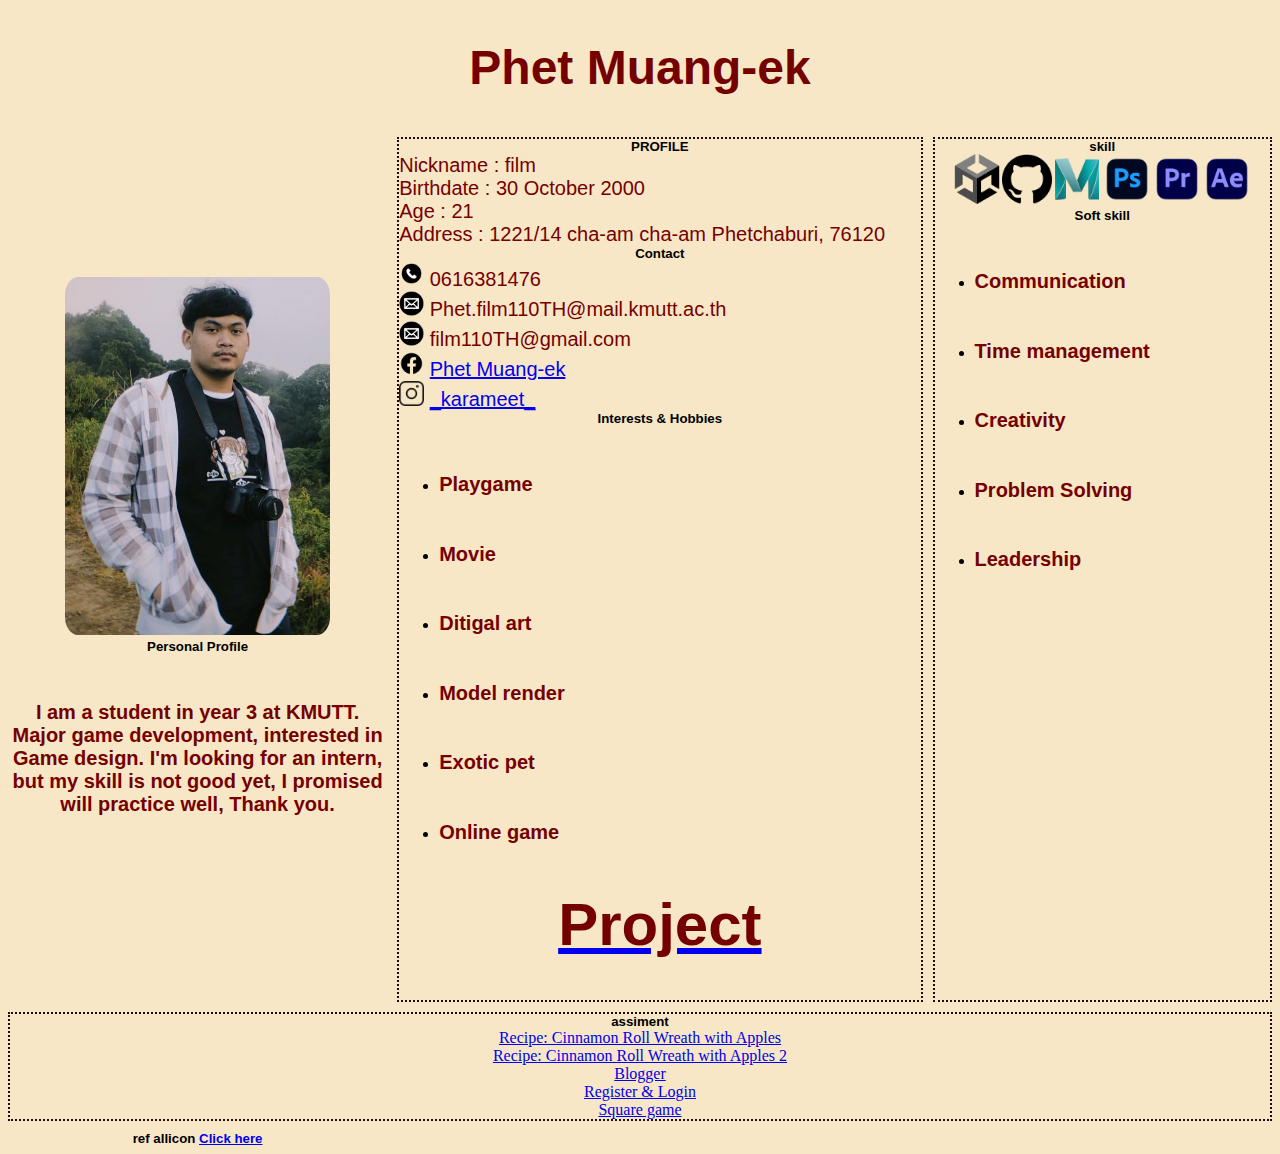
<file: index.html>
<!DOCTYPE html>
<html lang="en">
<head>
    <meta charset="UTF-8">
    <meta http-equiv="X-UA-Compatible" content="IE=edge">
    <meta name="viewport" content="width=device-width, initial-scale=1.0">
    <title>Phet Muang-ek</title>
    <link rel='stylesheet' type='text/css' media='screen' href='main.css'>
</head>
<body>
    <div class="grid-container">
        <div id="header"><H1>Phet Muang-ek</H1></div>
        <div id="div1"><img id="profile" src="pic/1.jpg" alt="mypic">
            <div>
                 <h5>Personal Profile</h5>
                 <h6> I am a student in year 3 at KMUTT. Major game development, interested in Game design. I'm looking for an intern, but my skill is not good yet, I promised will practice well, Thank you.</h6>
            </div>
        </div>

            <div id="rowcontact">
                <h5>PROFILE</h5>
                <div> Nickname :  film</div>
                <div>Birthdate : 30 October 2000</div>
                <div>Age : 21</div>
                <div>Address : 1221/14 cha-am cha-am 
                    Phetchaburi, 76120</div>       
                <h5>Contact</h5> 
                <div> <img id="imgicon" src="pic/Icon/phoneicon.png" alt="Phone"> 0616381476</div>
                <div> <img id="imgicon" src="pic/Icon/mailicon.png" alt="mail"> Phet.film110TH@mail.kmutt.ac.th</div>
                <div> <img id="imgicon" src="pic/Icon/mailicon.png" alt="mail"> film110TH@gmail.com</div>
                <div> <img id="imgicon" src="pic/Icon/facebookicon.png" alt="fb"> <a href="https://www.facebook.com/film110TH">Phet Muang-ek</a></div>
                <div> <img id="imgicon" src="pic/Icon/igicon.png" alt="ig"> <a href="https://www.instagram.com/_karameet_/">_karameet_</a></div>
                <h5>Interests & Hobbies</h5>
                <ul>
                    <li><h6>Playgame</h6></li>
                    <li><h6>Movie</h6></li>
                    <li><h6>Ditigal art</h6></li>
                    <li><h6>Model render</h6></li>
                    <li><h6>Exotic pet</h6></li>
                    <li><h6>Online game</h6></li>
                </ul>
                <div> <a href="project.html"> <h1>Project</h1> </a></div>
            </div>
        

            <div id="box2">
                <h5>skill</h5>
                <div id="boxskill">
                    <div> <img id="skillicon" src="pic/Icon/unityicon.png" alt="unityicon"></div>
                    <div> <img id="skillicon" src="pic/Icon/githubicon.png" alt="unityicon"></div>
                    <div> <img id="skillicon" src="pic/Icon/mayaicon.png" alt="unityicon"></div>
                    <div> <img id="skillicon" src="pic/Icon/photoshopicon.png" alt="unityicon"></div>
                    <div> <img id="skillicon" src="pic/Icon/premiereicon.png" alt="unityicon"></div>
                    <div> <img id="skillicon" src="pic/Icon/aftereffectsicon.png" alt="unityicon"></div>                   
                </div>
                <h5>Soft skill</h5>
                     <ul>
                         <li> <h6>Communication</h6> </li>
                         <li> <h6>Time management</h6> </li>
                         <li> <h6>Creativity</h6> </li>
                         <li> <h6>Problem Solving</h6> </li>
                         <li> <h6>Leadership</h6> </li>
                     </ul>  
            </div> 

            <div id="box3">
                <h5>assiment</h5>      
                <div> <a href="assignment3/recipe.html">Recipe: Cinnamon Roll Wreath with Apples</a> </div>
                <div> <a href="assignment4/recipe.html">Recipe: Cinnamon Roll Wreath with Apples 2</a></div>
                <div> <a href="assignment5/index.html">Blogger</a> </div>
                <div> <a href="assignment6/register.html">Register & Login</a></div>
                <div> <a href="assignment7/index.html">Square game</a></div>
            </div>
            <h5>ref allicon <a href="https://icon-icons.com/">Click here</a> </h5>

    </div>
</body>
</html>
</file>
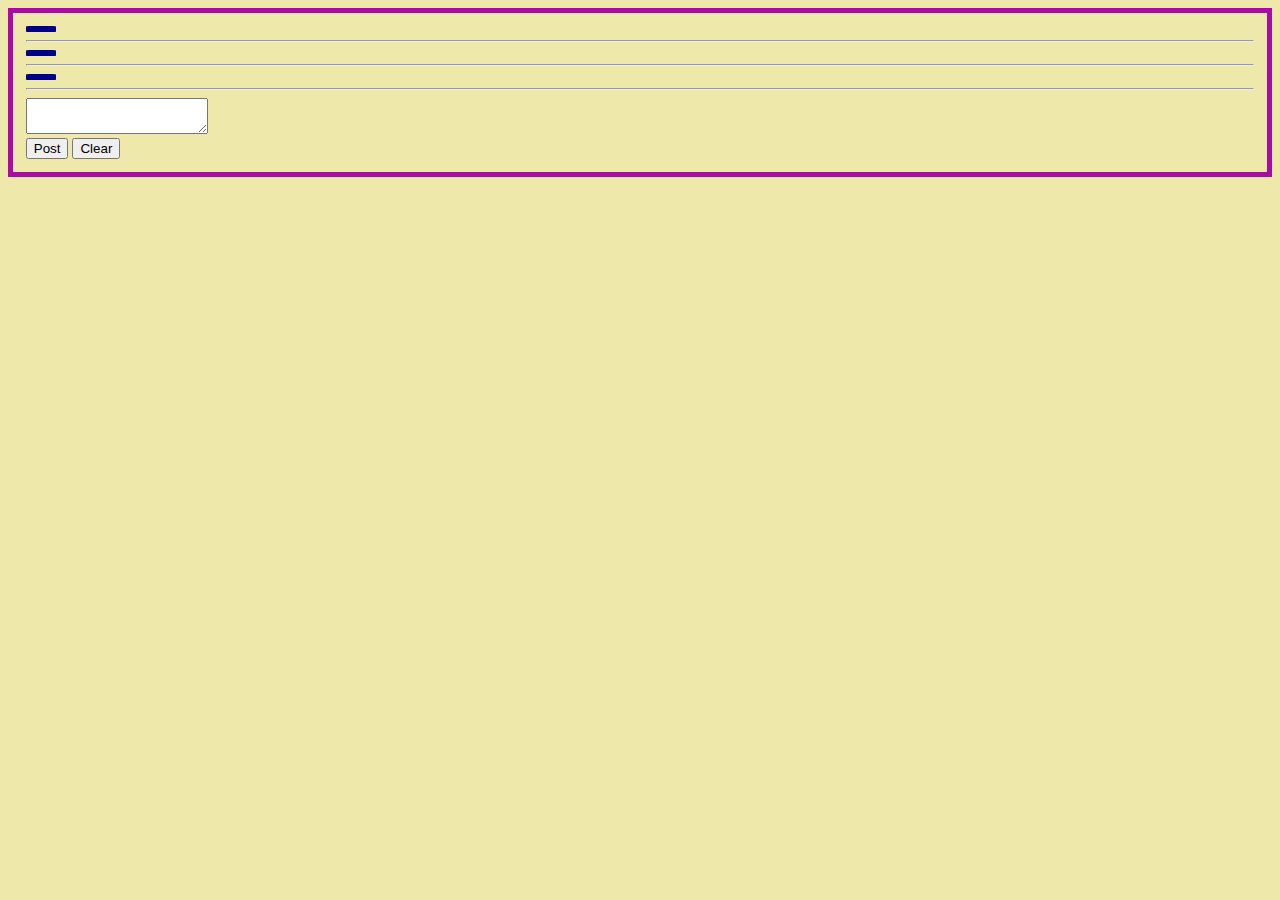
<file: assignment5/index.html>
<!DOCTYPE html>
<html>
<head>
	<meta charset='utf-8'>
	<meta http-equiv='X-UA-Compatible' content='IE=edge'>
	<title>Blogger</title>
	<meta name='viewport' content='width=device-width, initial-scale=1'>
	<link rel='stylesheet' type='text/css' media='screen' href='main.css'>
	<script src='main.js'></script>
</head>
<body>
	<div id="topic1"></div>
	<hr>
	<div id="comment1"></div>
	<hr>
	<div id="comment2"></div>
	<hr>
	<textarea name="text1" id="text1"></textarea> 
	<br/>
	<button type="button" onclick="postFunction()">Post</button>
	<button type="button" onclick="clearFunction()">Clear</button>
	
</body>
</html>
</file>
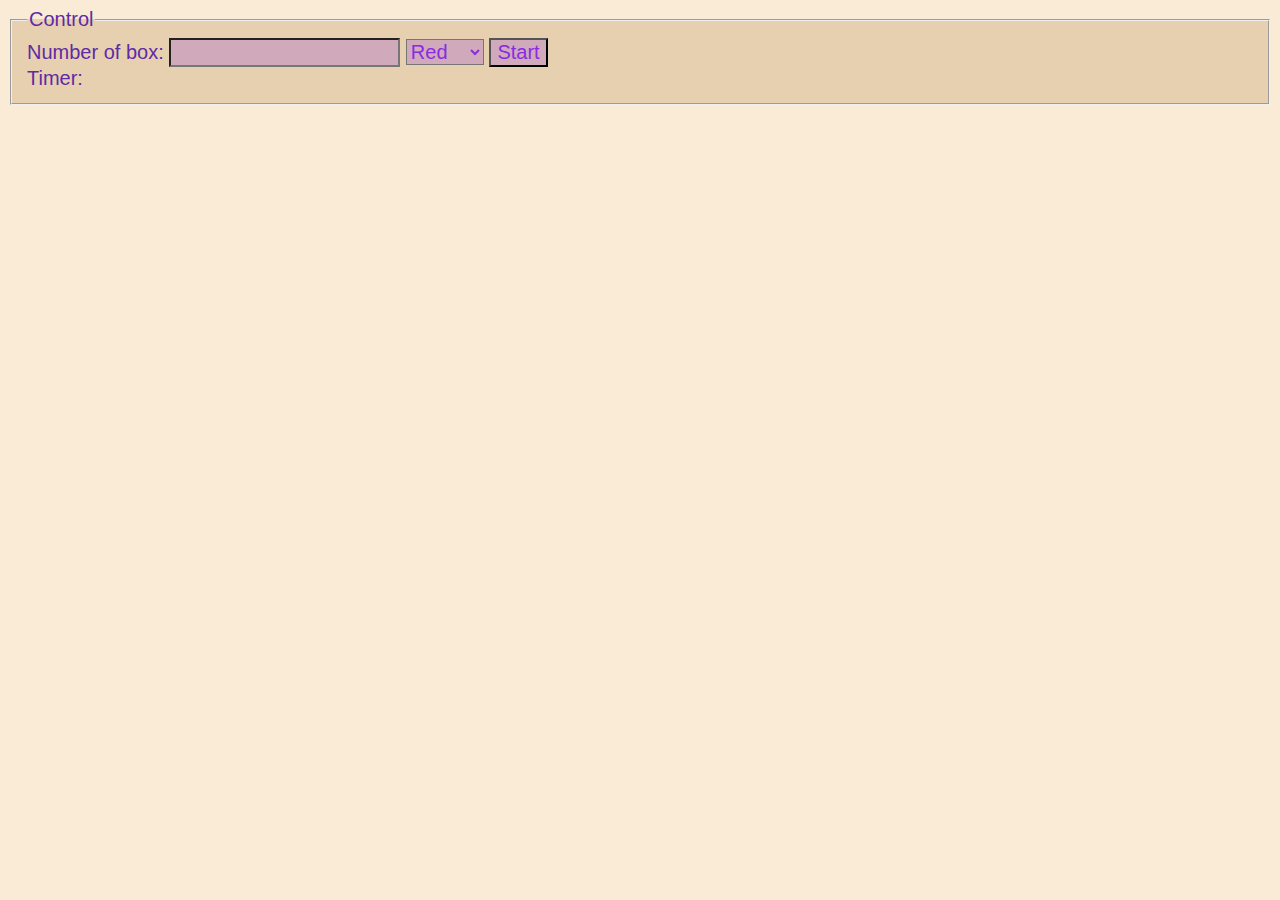
<file: assignment7/index.html>
<!DOCTYPE html>
<html>
	<head>
		<meta charset="UTF-8">
		<title>Square game</title>
		<script type="text/javascript" src="game.js"></script>
		<link rel="stylesheet" type="text/css" href="game.css">
	</head>
	<body>
		<!-- these codes were adapted from https://courses.cs.washington.edu/courses/cse154/17sp/lecture/more-dom/code/squares.html  -->

		<fieldset>
			<legend>Control</legend>
			Number of box: 
			<input type="text" name="numbox" id="numbox">
			<select name="color" id = "color">
  				<option value="red">Red</option>
  				<option value="blue">Blue</option>
  				<option value="green">Green</option>
			</select>
			<button id="start">Start</button>
			<div id="timerClock"> Timer:
				<div id="clock"></div>
			</div>
		</fieldset>

		
		

		<div id="game-container">
			<div id="game-layer"></div>
		</div>
	
	</body>
</html>
</file>
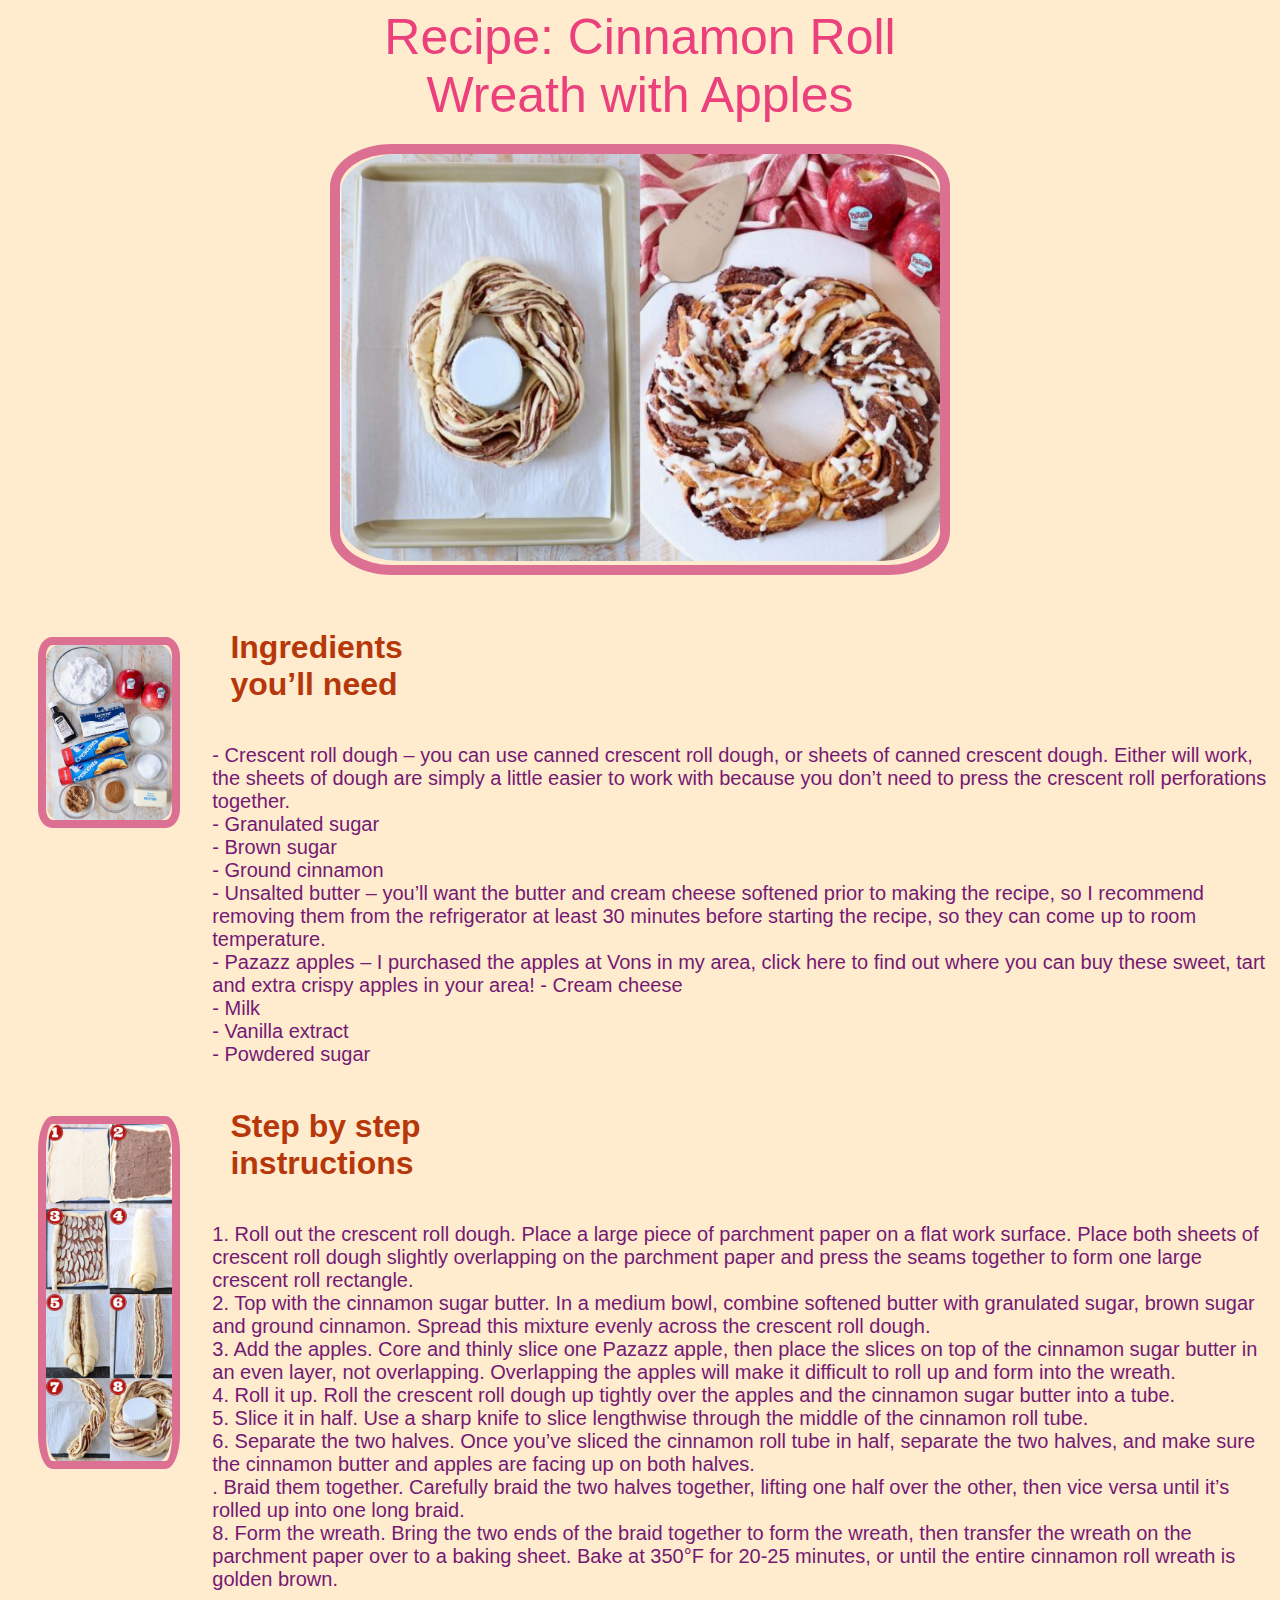
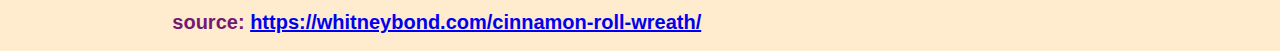
<file: assignment3/recipe.html>
<!DOCTYPE html>
<html>
<head>
	<meta charset='utf-8'>
	<meta http-equiv='X-UA-Compatible' content='IE=edge'>
	<title>Cinnamon Roll Wreath with Apples</title>
	<meta name='viewport' content='width=device-width, initial-scale=1'>
	<link rel="stylesheet" href="Main.css">
</head>


<body>
	<div class="divcen">
		<div class="divtitle">
			Recipe: Cinnamon Roll Wreath with Apples
		</div>
	</div>
	
	<div class="divcen">
		<div class="divimg"><img src="pic/cinnamon-6.jpeg" alt="Ingredients"></div>
	</div>	
	
	<div class="top20x">
		<div class="m20x"><h1>Ingredients you’ll need</h1></div>
		<div class="ingre"><img src="pic/cinnamon-1.jpeg" alt="Ingredients"></div>
		
		<Ul class="GGEZ1">
			
			- Crescent roll dough – you can use canned crescent roll dough, or 
			sheets of canned crescent dough. Either will work, the sheets of dough are simply a little easier to work with because you don’t need to press the crescent roll perforations together.<br>
			
			- Granulated sugar<br>
			
			- Brown sugar<br>
			
			- Ground cinnamon<br>
			
			- Unsalted butter – you’ll want the butter and cream cheese softened prior to making the recipe, so I recommend removing them from the refrigerator at least 30 minutes before starting the recipe, so they can come up to room temperature.<br>
			
			
			- Pazazz apples – I purchased the apples at Vons in my area, click here to find out where you can buy these sweet, tart and extra crispy apples in your area!
			
			- Cream cheese<br>
			
			- Milk<br>
			
			- Vanilla extract<br>
			
			- Powdered sugar<br>
			
		</Ul>
	</div>
	

	
	<div class="top20x">
		
		<div class="ingre"><img src="pic/cinnamon-2.jpeg" alt="Ingredients"></div>
		<div class="m20x"><h1>Step by step instructions</h1></div>
		<ul class="GGEZ1">
			
			1. Roll out the crescent roll dough. Place a large piece of parchment paper on a flat work surface. Place both sheets of crescent roll dough slightly overlapping on the parchment paper and press the seams together to form one large crescent roll rectangle. <br>
			
			2. Top with the cinnamon sugar butter. In a medium bowl, combine softened butter with granulated sugar, brown sugar and ground cinnamon. Spread this mixture evenly across the crescent roll dough. <br>
		
			3. Add the apples. Core and thinly slice one Pazazz apple, then place the slices on top of the cinnamon sugar butter in an even layer, not overlapping. Overlapping the apples will make it difficult to roll up and form into the wreath. <br>
	
			4. Roll it up. Roll the crescent roll dough up tightly over the apples and the cinnamon sugar butter into a tube. <br>
	
			5. Slice it in half. Use a sharp knife to slice lengthwise through the middle of the cinnamon roll tube. <br>
	
			6. Separate the two halves. Once you’ve sliced the cinnamon roll tube in half, separate the two halves, and make sure the cinnamon butter and apples are facing up on both halves. <br>
		
			. Braid them together. Carefully braid the two halves together, lifting one half over the other, then vice versa until it’s rolled up into one long braid. <br>
	
			8. Form the wreath. Bring the two ends of the braid together to form the wreath, then transfer the wreath on the parchment paper over to a baking sheet. Bake at 350°F for 20-25 minutes, or until the entire cinnamon roll wreath is golden brown. <br>
		
		</ul>
	</div>
	<h2 class="GGEZ1"> source: <a href="https://whitneybond.com/cinnamon-roll-wreath/">https://whitneybond.com/cinnamon-roll-wreath/</a></h2> 

</body>
</html>
</file>
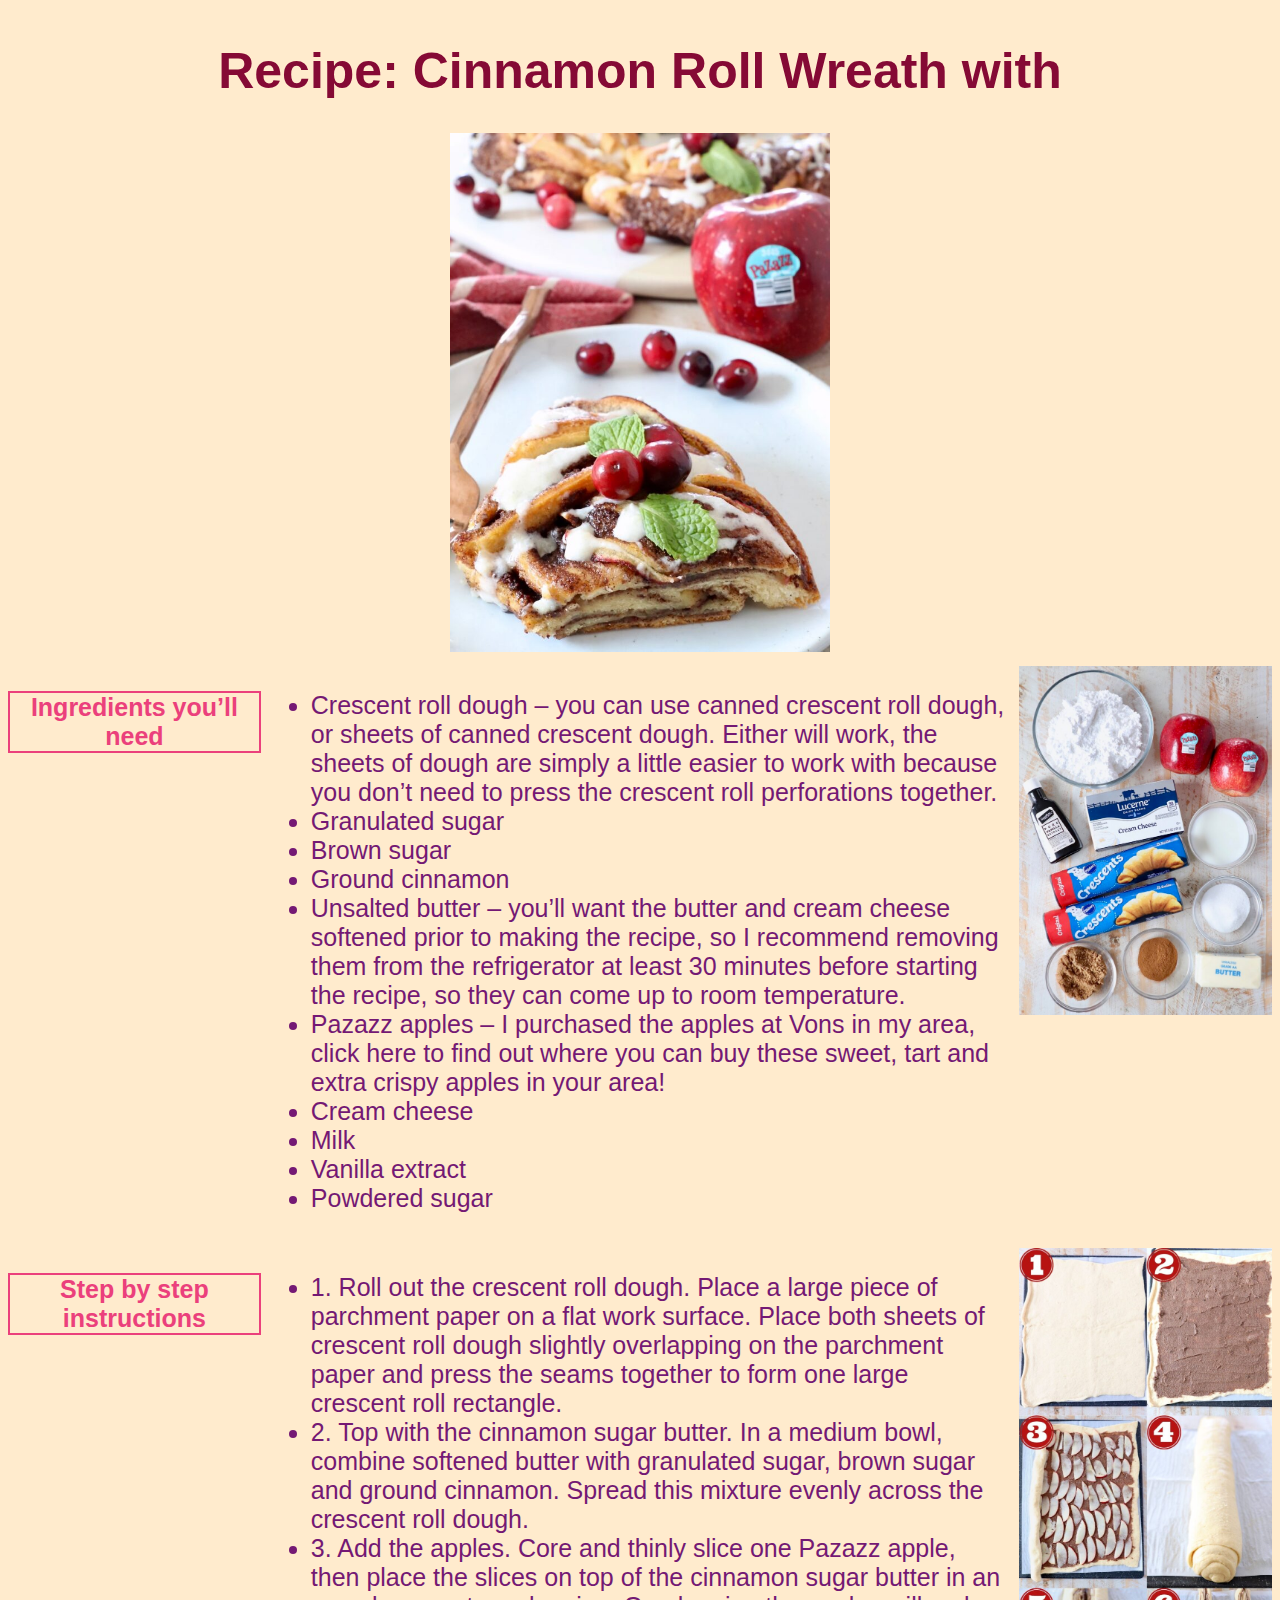
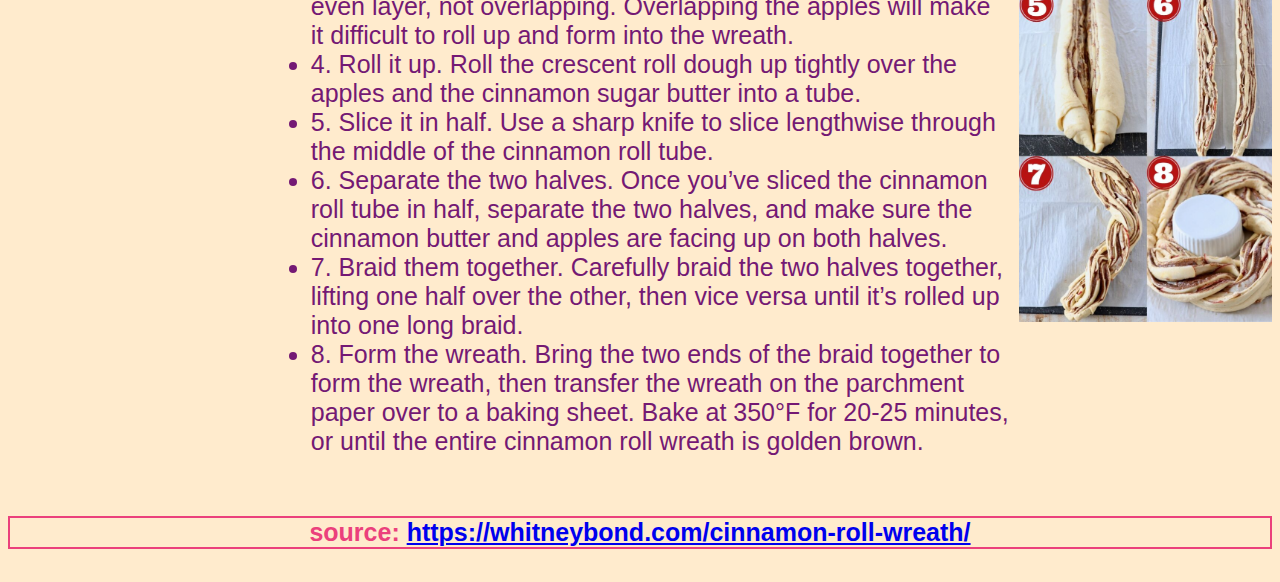
<file: assignment4/recipe.html>
<!DOCTYPE html>
<html>
<head>
	<meta charset='utf-8'>
	<meta http-equiv='X-UA-Compatible' content='IE=edge'>
	<title>Cinnamon Roll Wreath with Apples</title>
	<meta name='viewport' content='width=device-width, initial-scale=1'>
	<link rel='stylesheet' type='text/css' media='screen' href='main.css'>
</head>
<body>
	<div class="grid-container">
        <div id="header">
			<div><h1>Recipe: Cinnamon Roll Wreath with</h1></div>
			<div><img src="pic/cinnamon-3.jpeg" alt="error"></div>			
		</div>
        <div id="main1">
			<div><h3>Ingredients you’ll need</h3></div>
		</div>
        <div id="main2">
			<div>
				<ul>
					<li>Crescent roll dough – you can use canned crescent roll dough, or 
					sheets of canned crescent dough. Either will work, the sheets of dough are simply a little easier to work with because you don’t need to press the crescent roll perforations together.</li>
					
					<li>Granulated sugar</li> 
									
					<li>Brown sugar</li>	
					
					<li>Ground cinnamon</li>
					
					<li>Unsalted butter – you’ll want the butter and cream cheese softened prior to making the recipe, so I recommend removing them from the refrigerator at least 30 minutes before starting the recipe, so they can come up to room temperature.</li> 

					<li>Pazazz apples – I purchased the apples at Vons in my area, click here to find out where you can buy these sweet, tart and extra crispy apples in your area!</li> 
					
					<li>Cream cheese</li> 
					
					<li>Milk</li> 
					
					<li>Vanilla extract</li> 
					
					<li>Powdered sugar</li> 
				</ul>
			</div>
		</div>
        <div id="right">
			<div><img src="pic/cinnamon-1.jpeg" alt="error"></div>
		</div>

		<div id="steptile">
			<div><h3>Step by step instructions</h3> </div>
		</div>
		<div id="stepmain">
			<div>
				<ul>
					<li>1. Roll out the crescent roll dough. Place a large piece of parchment paper on a flat work surface. Place both sheets of crescent roll dough slightly overlapping on the parchment paper and press the seams together to form one large crescent roll rectangle.</li>
					
					<li>2. Top with the cinnamon sugar butter. In a medium bowl, combine softened butter with granulated sugar, brown sugar and ground cinnamon. Spread this mixture evenly across the crescent roll dough.</li> 
	
					<li>3. Add the apples. Core and thinly slice one Pazazz apple, then place the slices on top of the cinnamon sugar butter in an even layer, not overlapping. Overlapping the apples will make it difficult to roll up and form into the wreath.</li> 

					<li>4. Roll it up. Roll the crescent roll dough up tightly over the apples and the cinnamon sugar butter into a tube.</li> 

					<li>5. Slice it in half. Use a sharp knife to slice lengthwise through the middle of the cinnamon roll tube.</li> 
	
					<li>6. Separate the two halves. Once you’ve sliced the cinnamon roll tube in half, separate the two halves, and make sure the cinnamon butter and apples are facing up on both halves.</li> 

					<li>7. Braid them together. Carefully braid the two halves together, lifting one half over the other, then vice versa until it’s rolled up into one long braid.</li> 

					<li>8. Form the wreath. Bring the two ends of the braid together to form the wreath, then transfer the wreath on the parchment paper over to a baking sheet. Bake at 350°F for 20-25 minutes, or until the entire cinnamon roll wreath is golden brown.</li> 
	
				</ul>				
			</div>
		</div>
		<div id="stepimg">
			<div>
				<img src="pic/cinnamon-2.jpeg" alt="error">
			</div>
		</div>

        <div id="footer">
			<div>
				<h3>source: <a href="https://whitneybond.com/cinnamon-roll-wreath/">https://whitneybond.com/cinnamon-roll-wreath/</a></h3> 
			</div>
		</div>
	</div>
	
	
</body>
</html>
</file>
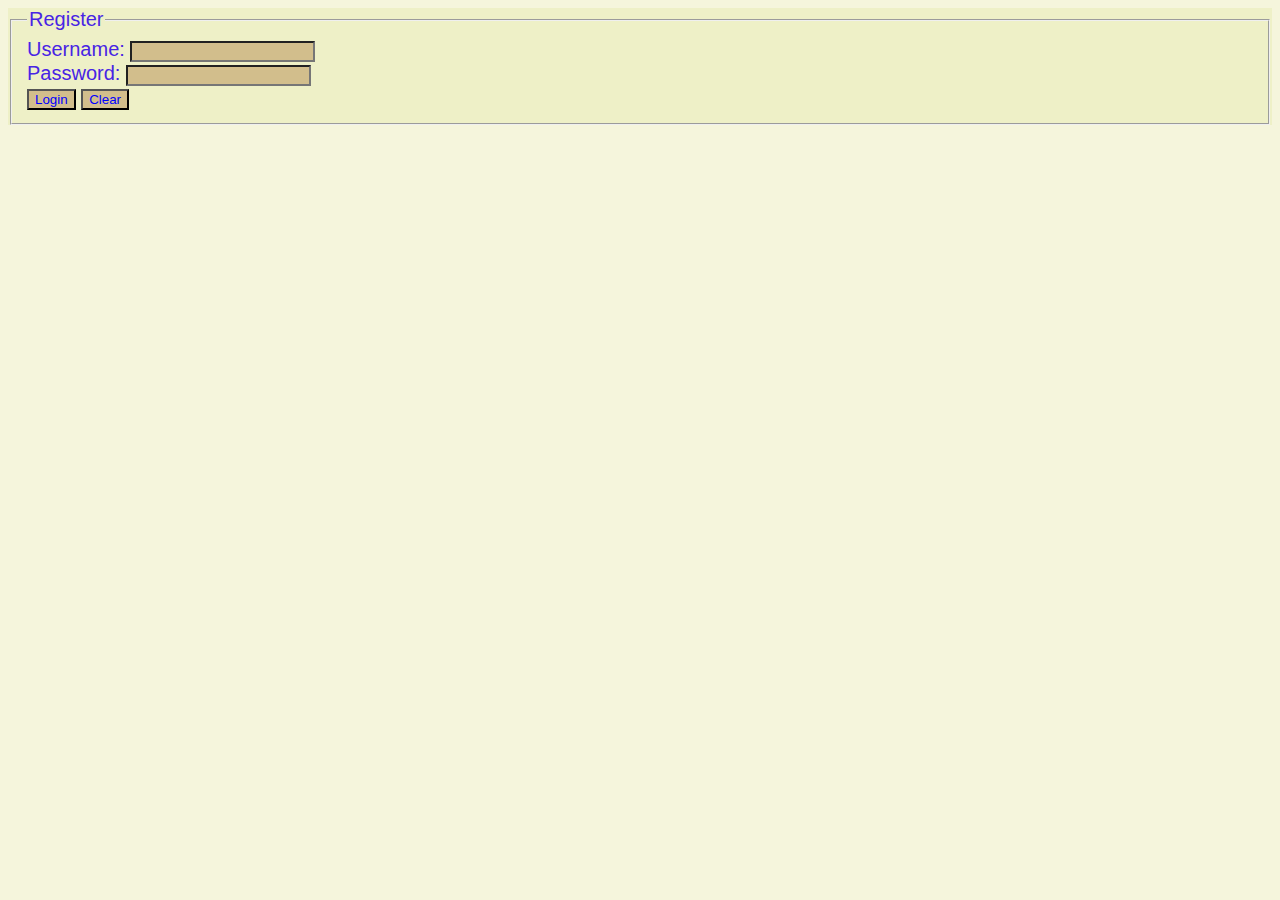
<file: assignment6/login.html>
<!DOCTYPE html>
<html>
<head>
	<meta charset='utf-8'>
	<meta http-equiv='X-UA-Compatible' content='IE=edge'>
	<title>Page Title</title>
	<meta name='viewport' content='width=device-width, initial-scale=1'>
	<link rel='stylesheet' type='text/css' media='screen' href='main.css'>
	<script src='login.js'></script>
</head>
<body>
	<form name="myLogin" id = "myLogin">
		<fieldset>
			<legend>Register</legend>
			Username: 
			<input type="text" name="username" id="username" required>
			<br>
			Password: 
			<input type="password" name="password" required>
			<br>
			<input type="submit" value="Login">
			<input type="reset" value="Clear">
		</fieldset>
	</form>
</body>
</html>
</file>
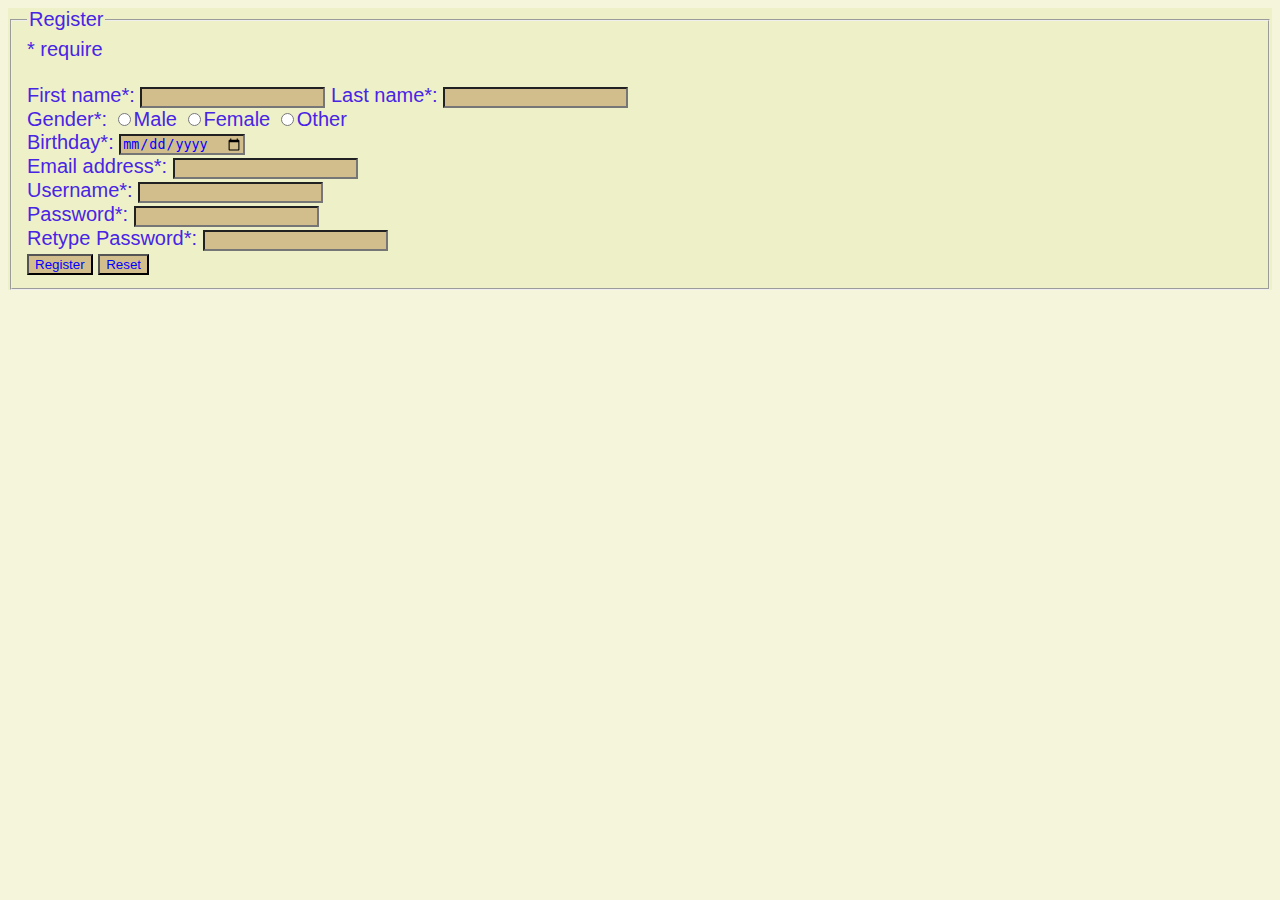
<file: assignment6/register.html>
<!DOCTYPE html>
<html>
<head>
	<meta charset='utf-8'>
	<meta http-equiv='X-UA-Compatible' content='IE=edge'>
	<title>Page Title</title>
	<meta name='viewport' content='width=device-width, initial-scale=1'>
	<link rel='stylesheet' type='text/css' media='screen' href='main.css'>
	<script src='register.js'></script>
</head>
<body>
	<form name="myForm" id="myForm" action="login.html">
		<fieldset>
			<legend>Register</legend>
			<span>* require</span> <br>
			<span id="errormsg"></span> <br>
			First name*: 
			<input type="text" name="firstname" required>
			Last name*: 
			<input type="text" name="lastname" >
			<br>
			Gender*: 
			<input type="radio" name="gender" value="male" >Male
			<input type="radio" name="gender" value="female" >Female
			<input type="radio" name="gender" value="female"  >Other
			<br>
			Birthday*: 
			<input type="date" name="bday" value=""  >
			<br>
			Email address*: 
			<input type="email" name="email" >
			<br>
			Username*: 
			<input type="text" name="username" >
			<br>
			Password*: 
			<input type="password" name="password" required>
			<br>
			Retype Password*: 
			<input type="password" name="password" required>
			<br>
			<input type="submit" value="Register">
			<input type="reset" value="Reset">
		</fieldset>
	</form>
</body>
</html>
</file>
<file: main.css>
body{
    background: rgb(247, 231, 198);
   
}

.grid-container {
	display: grid;
	grid-template-columns: 30% auto auto ; 
	grid-gap: 10px;
}
#header{grid-column: 1 / span 3;}

#hightlight{
	color: #1d0c0c;
}
#rowcontact{
	grid-row: 1/3pan;	
	border: #1d0c0c dotted 2px;
}

#rowcontact div{
	font-size: 20px;
	color: #750000;
	font-family: 'Franklin Gothic Medium', 'Arial Narrow', Arial, sans-serif;
	
}
h5{
	width: fit-content;
	margin: auto;
	font-family: 'Franklin Gothic Medium', 'Arial Narrow', Arial, sans-serif;
	
}
h6{font-size: 20px;
	color: #750000;
	font-family: 'Franklin Gothic Medium', 'Arial Narrow', Arial, sans-serif;
}
h1{
    text-align: center;
    font-family: 'Franklin Gothic Medium', 'Arial Narrow', Arial, sans-serif;
    color: #750000;
    font-size: 300%;
    
}
#imgicon{
	width: 25px;
}
#skillicon{
	width: 50px;
}
#boxskill{
	display: flex;
	flex-wrap: wrap;
	width: fit-content;
	margin: auto;
}
#box2{
	/* grid-column: 2/ span 1; */
	border: #1d0c0c dotted 2px;
}
#box3{
grid-column: 1/span 3;
border: #1d0c0c dotted 2px;
text-align: center;
}
#div1{
	text-align: center;
	margin: auto;
}
#profile{
    border-radius: 5%;
	width: 70%;
	text-align: center;
	margin: auto;
}

#layer{

	display: grid;
	grid-template-columns: auto auto auto;
	grid-gap: 10px;
}

/* ---------------------------------------------------------------------------------------------------------------------------------------- */

@media only screen and (max-width: 768px) {
	.grid-container {
		display: grid;
		grid-template-columns: auto auto;               
		grid-gap: 10px;	  
	}	
	#layer{

		display: grid;
		grid-template-columns: auto;
		grid-gap: 10px;
	}
	h1{
		text-align: center;
		font-family: 'Franklin Gothic Medium', 'Arial Narrow', Arial, sans-serif;
		color: #750000;
		font-size: 30px;
		
	}
	#header{
		/* grid-row: 1/span 1; */
		grid-column: 1/span 2;
	}
	#imgicon{
		width: 25px;
	}
	#rowcontact{
		
	}
	h6{font-size: 15px;
		color: #750000;
		font-family: 'Franklin Gothic Medium', 'Arial Narrow', Arial, sans-serif;
	}
	h5{
		width: fit-content;
		margin: auto;
		font-size: 18px;
	}
	#rowcontact div{
		font-size: 15px;
		color: #750000;
		font-family: 'Franklin Gothic Medium', 'Arial Narrow', Arial, sans-serif;
	}
	#div1{
		text-align: Top;
		margin: auto;
		grid-column: 1/span 1;
	}
	#box3{
		grid-column: 2/span 1;
		border: #1d0c0c dotted 2px;
		text-align: center;
		}


}
/* ---------------------------------------------------------------------------------------------------------------------------------------- */
@media only screen and (max-width: 480px) {
	.grid-container {		  
		display: grid;
		grid-template-columns: auto;               
		grid-gap: 10px;
	}
	#layer{

		display: grid;
		grid-template-columns: auto;
		grid-gap: 10px;
	}
	h1{
		text-align: center;
		font-family: 'Franklin Gothic Medium', 'Arial Narrow', Arial, sans-serif;
		color: #750000;
		font-size: 30px;
		
	}
	#header{grid-column: 1 / span 1;}
	#div1{
		text-align: center;
		margin: auto;
		grid-column: 1 / span 1;
	}
	#imgicon{
		width: 15px;
	}
	#rowcontact{
		
	}
	
	#rowcontact div{
		font-size: 10px;
		color: #750000;
		font-family: 'Franklin Gothic Medium', 'Arial Narrow', Arial, sans-serif;
	}
	h6{font-size: 10px;
		color: #750000;
		margin: auto;
		font-family: 'Franklin Gothic Medium', 'Arial Narrow', Arial, sans-serif;
	}
	#box3{
		grid-column: 1/span 1;
		border: #1d0c0c dotted 2px;
		text-align: center;
	}
	h5{
		width: fit-content;
		margin: auto;
		font-size: 13px;
		font-family: 'Franklin Gothic Medium', 'Arial Narrow', Arial, sans-serif;
	}

}
/* ------------------------------------------------------------------------------------------------------------------------------
------------------------------------------------------------------------------------------------------------------------------ */
.projectgrid-container {
	display: grid;
	grid-template-columns: 40% auto  ; 
	grid-gap: 10px;	
}
div{
	/* border:2px solid #750000; */
	
}
#vedio{
	width: 100%;
}
#backicon{
	width: 70px;
}
#destext{
	color: #750000;
	font-size: 30px;
	background-color: rgba(203, 194, 225, 0.302);
	font-family: 'Franklin Gothic Medium', 'Arial Narrow', Arial, sans-serif;
	
}
#headtext{
	color: rgb(0, 0, 0);
	font-size: 40px;
}
@media only screen and (max-width: 768px) {
	.projectgrid-container {
		display: grid;
		grid-template-columns: auto auto  ; 
		grid-gap: 10px;	

	}
	#headtext{
		color: rgb(0, 0, 0);
		font-size: 25px;
	}

	#destext{
		color: #750000;
		font-size: 20px;
		background-color: rgba(203, 194, 225, 0.302);
		font-family: 'Franklin Gothic Medium', 'Arial Narrow', Arial, sans-serif;
		
	}
}

@media only screen and (max-width: 480px) {
	.projectgrid-container {
		display: grid;
		grid-template-columns: auto  ; 
		grid-gap: 10px;	

	}
	#headtext{
		color: rgb(0, 0, 0);
		font-size: 25px;
	}

	#destext{
		color: #750000;
		font-size: 20px;
		background-color: rgba(203, 194, 225, 0.302);
		font-family: 'Franklin Gothic Medium', 'Arial Narrow', Arial, sans-serif;
		
	}
}
</file>
<file: assignment5/main.css>
body{
    background-color: palegoldenrod;
    border: 5px solid rgb(172, 9, 166);
    padding-left: 1%;
    padding-top: 1%;
    padding-bottom: 1%;
    padding-right: 1%;
}

div{
    color: rgba(255, 255, 255, 0.946);
    font-size: 20px;
    font-family: 'Gill Sans', 'Gill Sans MT', Calibri, 'Trebuchet MS', sans-serif;
    border: 3px solid darkblue;
    border-radius: 10%;
    text-align: left;
    width: fit-content;
    background-color: rgb(151, 54, 208);
    padding-left: 1%;
    padding-right: 1%;

}
</file>
<file: assignment7/game.css>
#squares-container {
	margin-top: 30px;
    display: flex;
    justify-content: space-around;
}

#squares-layer {
    position: relative;
    width: 500px;
    height: 500px;
    border: 5px solid rgb(76, 11, 208);
    background-color: rgba(137, 43, 226, 0.563);
}

.square {
    position: absolute;
    width: 25px;
    height: 25px;
    border: 3px solid rgb(255, 255, 255);
}

.red{
    background-color: red; 
}
.blue{
    background-color: blue; 
}

.green{
    background-color: green; 
}

body{
    color: royalblue;
    background-color: antiquewhite;
    font-size: 20px;
    font-family: 'Gill Sans', 'Gill Sans MT', Calibri, 'Trebuchet MS', sans-serif;
}
fieldset{
    color: rgb(95, 42, 165);
    background-color: rgba(165, 112, 42, 0.22);
}

input{
    color: blue;
    background-color: rgba(137, 43, 226, 0.234);
    font-size: 20px;
    font-family: 'Gill Sans', 'Gill Sans MT', Calibri, 'Trebuchet MS', sans-serif;
}
#start{
    color: blueviolet;
    background-color: rgba(137, 43, 226, 0.234);;
    font-size: 20px;
    font-family: 'Gill Sans', 'Gill Sans MT', Calibri, 'Trebuchet MS', sans-serif;
}
select{
    color: blueviolet;
    background-color: rgba(137, 43, 226, 0.234);;
    font-size: 20px;
    font-family: 'Gill Sans', 'Gill Sans MT', Calibri, 'Trebuchet MS', sans-serif;
}
}
</file>
<file: assignment3/Main.css>
.divcen{
    text-align: center;
}
div{
    /* border: 2px solid green;     */
}
h1{
    margin: 20 px;
    color: rgb(182, 56, 10);
    font-size: 100 px;
    font-family: 'Gill Sans', 'Gill Sans MT', Calibri, 'Trebuchet MS', sans-serif; 
    
}

.divtitle{
    color: rgb(235, 64, 124);
    margin: auto;
    width: 50%;
    font-size: 50px;
    /* border: 5px solid rgb(192, 15, 15); */
    font-family: 'Gill Sans', 'Gill Sans MT', Calibri, 'Trebuchet MS', sans-serif;
    display: inline-block;
    
}
body{
    background-color: blanchedalmond;
}

img{
    width: 100%;
    height: 100%;
    border-radius: 10%;
}
.divimg{
    margin-top: 20px;
    margin-bottom: 20px;   
    display: inline-block;
    width: 600px; 
    border: 10px solid palevioletred;
    border-radius: 10%;
}

.ingre{
    float: left;
    display: flex;
    flex-wrap: wrap;
    width:  10%;
    margin: 30px;
    border: 8px solid palevioletred;
    border-radius: 10%;
    
}
.m20x{
    margin-left:20px;
    display: inline-block;
    padding: auto;
    width: 20%;
      

}
.GGEZ1{
    color: rgb(116, 25, 116);
    font-size: 20px;
    font-family: 'Gill Sans', 'Gill Sans MT', Calibri, 'Trebuchet MS', sans-serif; 
    margin-left: 13%;
}
.top20x{
    margin-top: 1%;
}

a:hover{
    color: red;
}
.divdisplay{
    text-align: left;
}

.imgfull{
    width: 10%;
    margin: auto;
    display: flex;
   
}
</file>
<file: assignment4/main.css>
.grid-container {
	display: grid;
	grid-template-columns: 20% auto 20%; 
	grid-gap: 10px;
}
.grid-container img {width: 30%;}

#header{grid-column: 1 / span 3;}
#main1{ grid-column: 1/span 1;}
#main2{ grid-column: 2/span 1;}
#right{grid-column: 3/span 1;}
#steptile{grid-column: 1/span 1;}
#stepmain{grid-column: 2/span 1;}
#stepimg{grid-column: 3/ span 1;}
#footer{grid-column: 1 / span 3;}
#right img{width: 100%;}
#stepimg img{width: 100%;}


@media only screen and (max-width: 768px) {
	.grid-container {
		display: grid;
		grid-template-columns: 20% auto;               
		grid-gap: 10px;	  
	}
	.grid-container img{width: 70%;}
	#header{grid-column: 1 / span 2;}
	#main1{ grid-column: 1/span 1;}
	#main2{ grid-column: 2 / span 1 ;}
	#right{grid-column: 1/span 2;}
	#steptile{grid-column: 1/span 1;}
	#stepmain{grid-column: 2/span 1;}
	#stepimg{grid-column: 1/ span 2;}
	#footer{grid-column: 1 / span 2;}
	#right img{width: 70%;}
	#stepimg img{width: 70%;}
	.grid-container h1 {font-size: 35px;}
	.grid-container h3 {font-size: 20px;}
	.grid-container ul {font-size: 20px};
}

@media only screen and (max-width: 480px) {
	.grid-container {		  
		display: grid;
		grid-template-columns: auto;               
		grid-gap: 10px;
	}
	.grid-container img {width: 100%;}
	#header{grid-column: 1/span 1;}	
	#main1{grid-column: 1/span 1;}
	#main2{grid-column: 1/span 1;}
	#right{grid-column: 1/span 1;}
	#steptile{grid-column: 1/span 1;}
	#stepmain{grid-column: 1/span 1;}
	#stepimg{grid-column: 1/ span 1;}
	#footer{grid-column: 1/span 1;}	
	.grid-container h1 {font-size: 20px;}
	.grid-container h3 {font-size: 15px;}
	.grid-container ul {font-size: 15px};	
}

div{
	text-align: center;
}

body{
	background-color:  blanchedalmond;
}

img {
	width: 50%;
}
h1{color: rgb(133, 10, 53);
	font-family: 'Gill Sans', 'Gill Sans MT', Calibri, 'Trebuchet MS', sans-serif;
	font-size: 50px;}
h3{font-size: medium;
	color: rgb(235, 64, 124);
	font-family: 'Gill Sans', 'Gill Sans MT', Calibri, 'Trebuchet MS', sans-serif;
	border: 2px solid;
	font-size: 25px;}
ul{text-align: left;	
	color: rgb(116, 25, 116);
	font-family: 'Gill Sans', 'Gill Sans MT', Calibri, 'Trebuchet MS', sans-serif;
	font-size: 25px;}
</file>
<file: assignment6/main.css>
body{
    background-color: beige;
    color: rgb(72, 36, 228);
    font-size: 20px;
    font-family: 'Gill Sans', 'Gill Sans MT', Calibri, 'Trebuchet MS', sans-serif;
}

#errormsg{
    color: red;
}

form{
    background-color: rgba(210, 221, 112, 0.193);
}
input{
    color: blue;
    background-color: rgba(165, 106, 42, 0.378);
}
</file>
